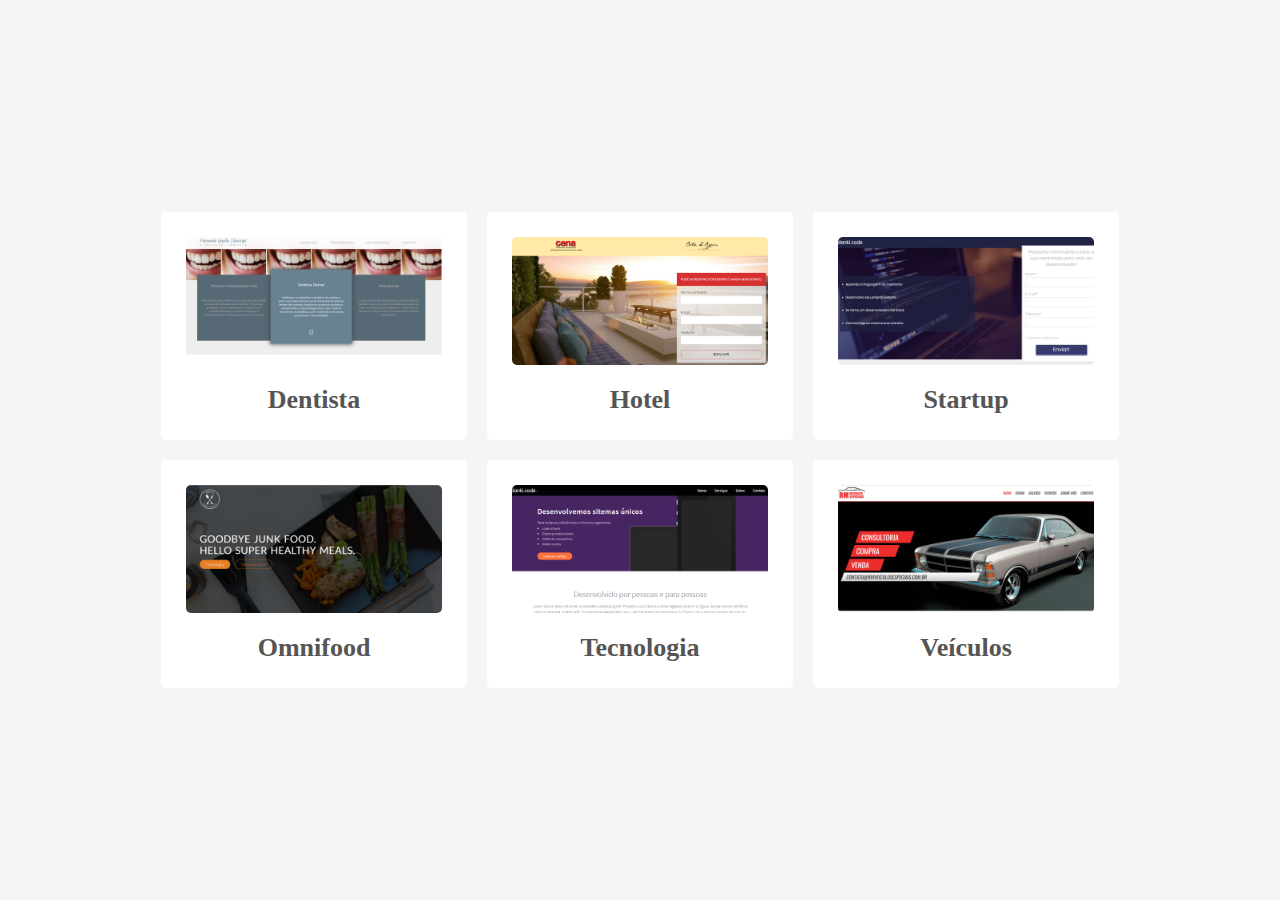
<file: index.html>
<!DOCTYPE html>

<html lang="pt-br">
  <head>
    <title>Static sites by Caio Quirino</title>

    <meta charset="utf-8" />
    <meta name="author" content="Caio Quirino" />
    <meta
      name="viewport"
      content="width=device-width,initial-scale=1.0,maximum-scale=1.0"
    />

    <link href="styles.css" rel="stylesheet" type="text/css" />
    <link rel="shortcut icon" href="html5.ico" />
  </head>

  <body>
    <div class="container">
      <a class="card" href="dentista">
        <div class="thumbnail" id="dentista_thumb"></div>
        <h2>Dentista</h2>
      </a>
      <a class="card" href="hotel">
        <div class="thumbnail" id="hotel_thumb"></div>
        <h2>Hotel</h2>
      </a>
      <a class="card" href="startup">
        <div class="thumbnail" id="startup_thumb"></div>
        <h2>Startup</h2>
      </a>
      <a class="card" href="omnifood">
        <div class="thumbnail" id="omnifood_thumb"></div>
        <h2>Omnifood</h2>
      </a>
      <a class="card" href="tecnologia">
        <div class="thumbnail" id="tecnologia_thumb"></div>
        <h2>Tecnologia</h2>
      </a>
      <a class="card" href="veículos">
        <div class="thumbnail" id="veiculos_thumb"></div>
        <h2>Veículos</h2>
      </a>
    </div>
  </body>
</html>
</file>
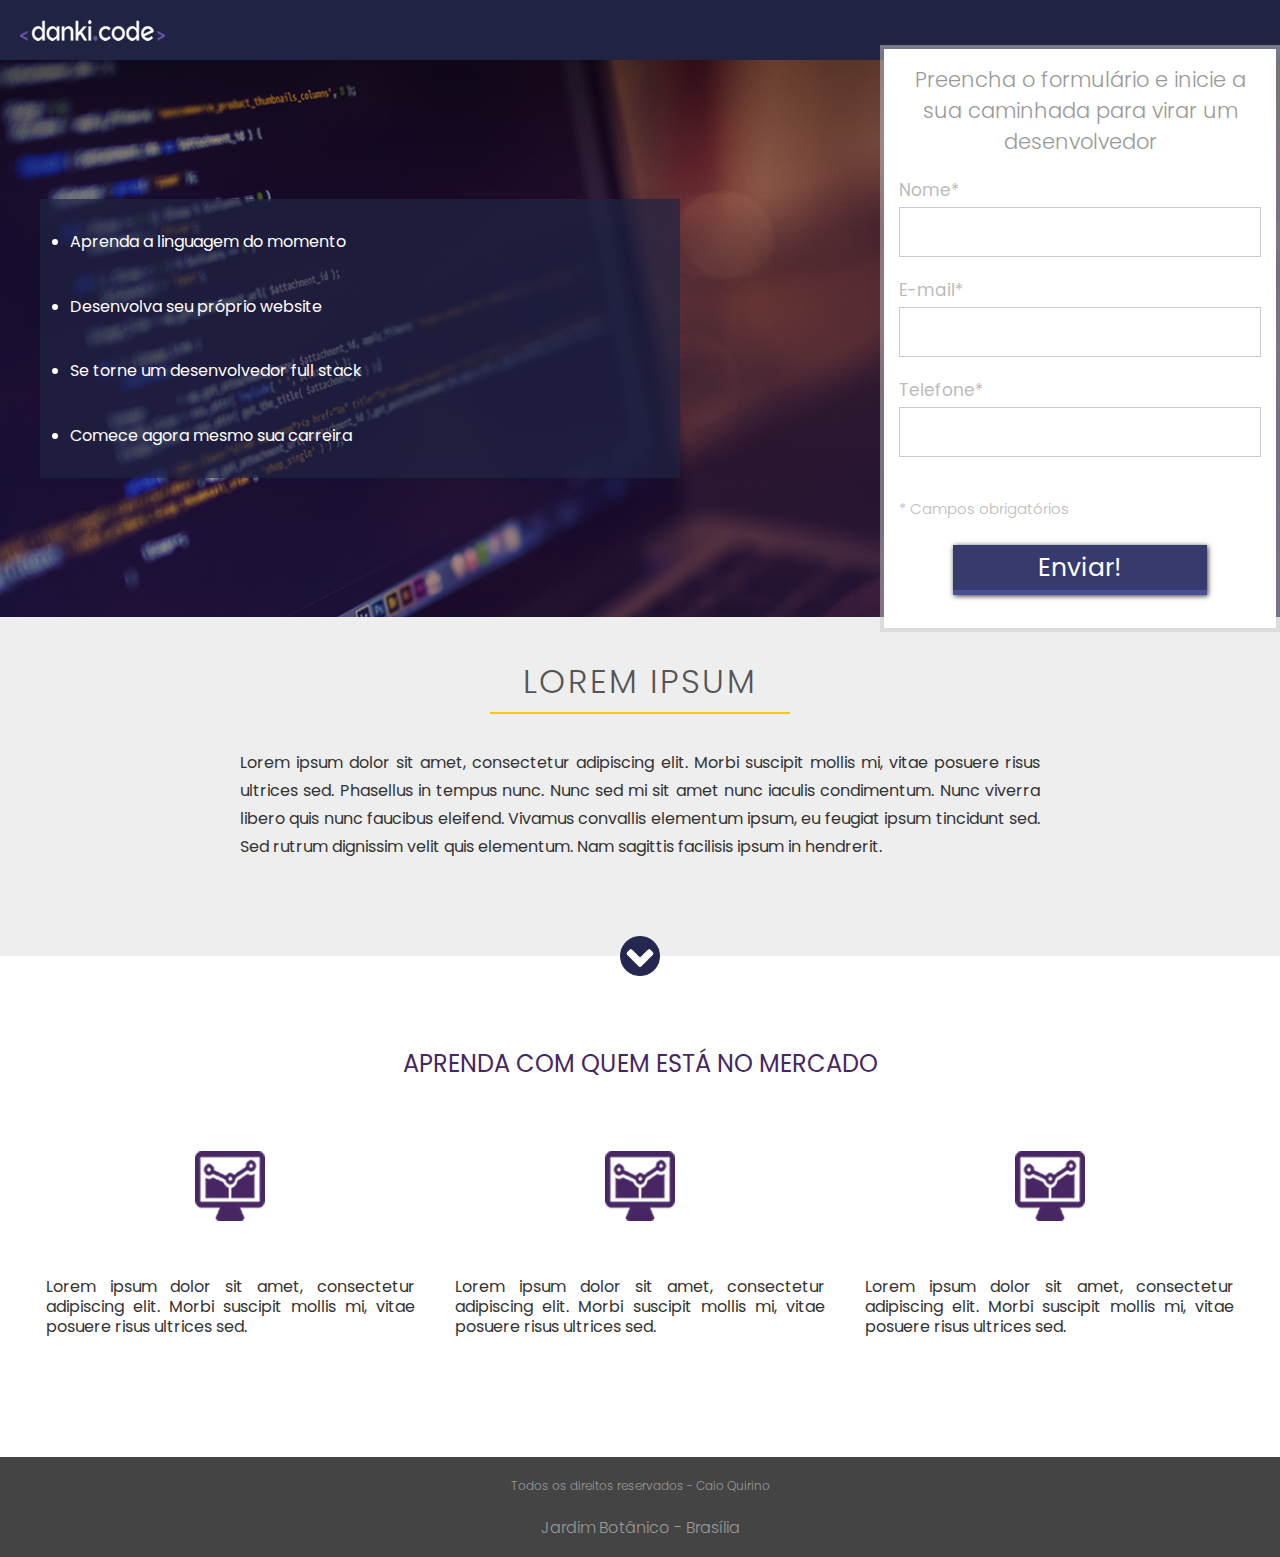
<file: Projeto_01/index.html>
<!DOCTYPE html>

<html>

<head>
    <meta charset='utf-8'>
    <meta name='viewport' content='width=device-width, initial-scale=1.0, maximum-scale=1.0'>
    <link href='css/style.css' type='text/css' rel='stylesheet'>
    <link href="https://fonts.googleapis.com/css?family=Poppins:300,400,700" rel="stylesheet">
    <title>Landing Page</title>
</head>

<body>
    <header class='header'>
        <img src='images/logo.png'>
    </header><!--header-->

    <div class='container__banner'>
        <div class='container__list'>
            <ul class='list'>
                <li>Aprenda a linguagem do momento</li>
                <li>Desenvolva seu próprio website</li>
                <li>Se torne um desenvolvedor full stack</li>
                <li>Comece agora mesmo sua carreira</li>
            </ul>
        </div><!--container__list-->
        <div class='form'>
            <h2> Preencha o formulário e inicie a sua caminhada para virar um desenvolvedor</h2>
            <form>
                <div class='input__container'>
                    <label for='nome'>Nome*</label>
                    <input type='text' id='nome' name='nome'>
                </div><!--input__container-->
                <div class='input__container'>
                    <label for='email'>E-mail*</label>
                    <input type='email' id='email' name='email'>
                </div><!--input__container-->
                <div class='input__container'>
                    <label for='telefone'>Telefone*</label>
                    <input type='text' id='telefone' name='telefone'>
                </div><!--input__container-->
                <p class='warning'>* Campos obrigatórios</p>
                <div class='submit__container'>
                    <input type='submit' name='acao' value='Enviar!'>
                </div><!--submit__container-->
            </form>
        </div><!--form-->
    </div><!--container__banner-->

    <div class='container__2'>
        <h2>Lorem ipsum</h2>
        <p>Lorem ipsum dolor sit amet, consectetur adipiscing elit. Morbi suscipit mollis mi, vitae posuere risus ultrices sed. Phasellus in tempus nunc. Nunc sed mi sit amet nunc iaculis condimentum. Nunc viverra libero quis nunc faucibus eleifend. Vivamus convallis elementum ipsum, eu feugiat ipsum tincidunt sed. Sed rutrum dignissim velit quis elementum. Nam sagittis facilisis ipsum in hendrerit.</p>
        <div class='arrow'></div>
    </div><!--container__2-->

    <div class='section__1'>
        <h2>Aprenda com quem está no mercado</h2>
        <div class='container__section'>
            <div class='container__section--single'>
                <div><img src='images/icon.png'></div>
                <div class='single__text'>
                    <h3>Lorem ipsum</h3>
                    <p>Lorem ipsum dolor sit amet, consectetur adipiscing elit. Morbi suscipit mollis mi, vitae posuere risus ultrices sed.</p>
                </div><!--single__text-->
            </div><!--container__section--single-->
            <div class='container__section--single'>
                <div><img src='images/icon.png'></div>
                <div class='single__text'>
                    <h3>Lorem ipsum</h3>
                    <p>Lorem ipsum dolor sit amet, consectetur adipiscing elit. Morbi suscipit mollis mi, vitae posuere risus ultrices sed.</p>
                </div><!--single__text-->
            </div><!--container__section--single-->
            <div class='container__section--single'>
                <div><img src='images/icon.png'></div>
                <div class='single__text'>
                    <h3>Lorem ipsum</h3>
                    <p>Lorem ipsum dolor sit amet, consectetur adipiscing elit. Morbi suscipit mollis mi, vitae posuere risus ultrices sed.</p>
                </div><!--single__text-->
            </div><!--container__section--single-->

        </div><!--container__section-->
    </div><!--section__1-->

    <footer>
        <div class='center'>
            <p>Todos os direitos reservados - Caio Quirino</p>
            <p>Jardim Botânico - Brasília</p>
        </div><!--center-->
    </footer>

    <script>
        document.querySelectorAll('.container__section--single').forEach(el => {
            el.addEventListener('mouseover', () => {
                el.childNodes[3].childNodes[1].classList.add('select');
            });
            el.addEventListener('mouseleave', () => {
                el.childNodes[3].childNodes[1].classList.remove('select');
            });
        });
    </script>

</body>

</html>
</file>
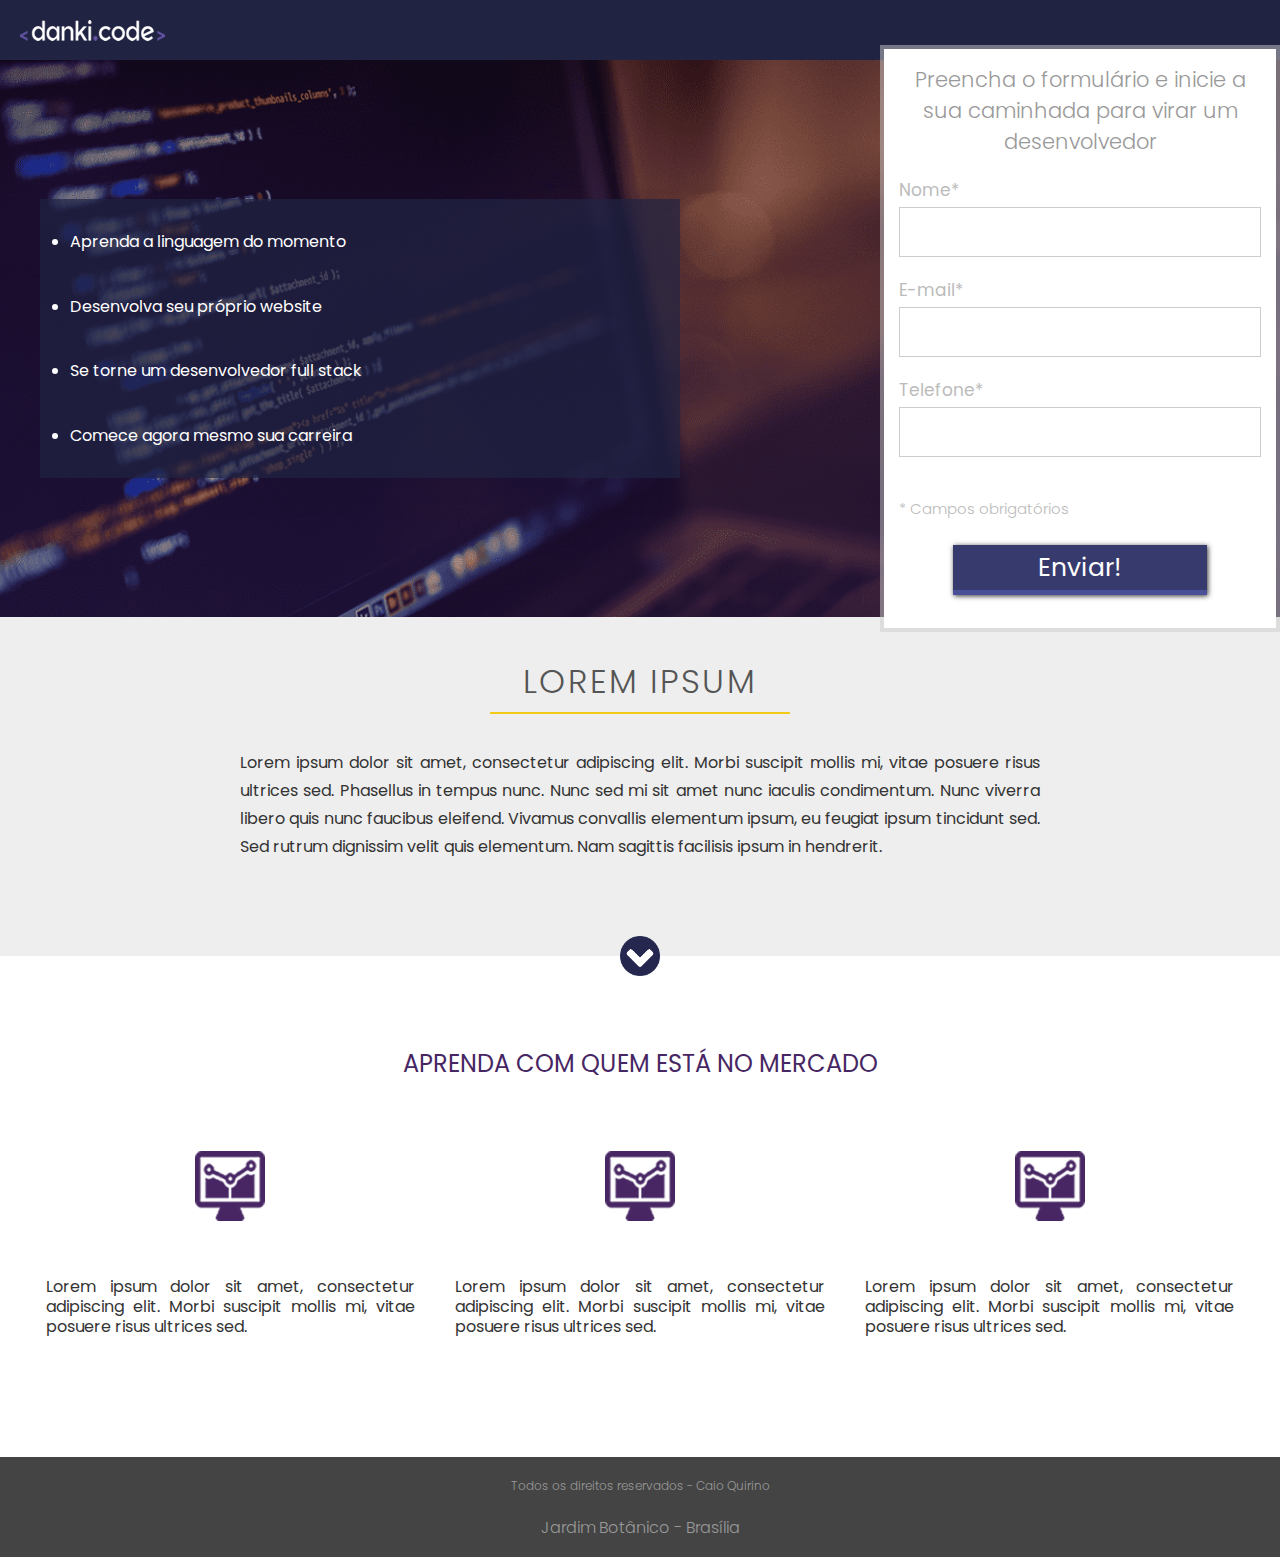
<file: Startup/index.html>
<!DOCTYPE html>

<html>
  <head>
    <title>Startup</title>
    <meta charset="utf-8" />
    <meta
      name="viewport"
      content="width=device-width, initial-scale=1.0, maximum-scale=1.0"
    />
    <link href="css/style.css" type="text/css" rel="stylesheet" />
    <link
      href="https://fonts.googleapis.com/css?family=Poppins:300,400,700"
      rel="stylesheet"
    />
    <link rel="shortcut icon" href="images/danki_code.ico" />
  </head>

  <body>
    <header class="header">
      <img src="images/logo.png" />
    </header>
    <!--header-->

    <div class="container__banner">
      <div class="container__list">
        <ul class="list">
          <li>Aprenda a linguagem do momento</li>
          <li>Desenvolva seu próprio website</li>
          <li>Se torne um desenvolvedor full stack</li>
          <li>Comece agora mesmo sua carreira</li>
        </ul>
      </div>
      <!--container__list-->
      <div class="form">
        <h2>
          Preencha o formulário e inicie a sua caminhada para virar um
          desenvolvedor
        </h2>
        <form>
          <div class="input__container">
            <label for="nome">Nome*</label>
            <input type="text" id="nome" name="nome" />
          </div>
          <!--input__container-->
          <div class="input__container">
            <label for="email">E-mail*</label>
            <input type="email" id="email" name="email" />
          </div>
          <!--input__container-->
          <div class="input__container">
            <label for="telefone">Telefone*</label>
            <input type="text" id="telefone" name="telefone" />
          </div>
          <!--input__container-->
          <p class="warning">* Campos obrigatórios</p>
          <div class="submit__container">
            <input type="submit" name="acao" value="Enviar!" />
          </div>
          <!--submit__container-->
        </form>
      </div>
      <!--form-->
    </div>
    <!--container__banner-->

    <div class="container__2">
      <h2>Lorem ipsum</h2>
      <p>
        Lorem ipsum dolor sit amet, consectetur adipiscing elit. Morbi suscipit
        mollis mi, vitae posuere risus ultrices sed. Phasellus in tempus nunc.
        Nunc sed mi sit amet nunc iaculis condimentum. Nunc viverra libero quis
        nunc faucibus eleifend. Vivamus convallis elementum ipsum, eu feugiat
        ipsum tincidunt sed. Sed rutrum dignissim velit quis elementum. Nam
        sagittis facilisis ipsum in hendrerit.
      </p>
      <div class="arrow"></div>
    </div>
    <!--container__2-->

    <div class="section__1">
      <h2>Aprenda com quem está no mercado</h2>
      <div class="container__section">
        <div class="container__section--single">
          <div><img src="images/icon.png" /></div>
          <div class="single__text">
            <h3>Lorem ipsum</h3>
            <p>
              Lorem ipsum dolor sit amet, consectetur adipiscing elit. Morbi
              suscipit mollis mi, vitae posuere risus ultrices sed.
            </p>
          </div>
          <!--single__text-->
        </div>
        <!--container__section--single-->
        <div class="container__section--single">
          <div><img src="images/icon.png" /></div>
          <div class="single__text">
            <h3>Lorem ipsum</h3>
            <p>
              Lorem ipsum dolor sit amet, consectetur adipiscing elit. Morbi
              suscipit mollis mi, vitae posuere risus ultrices sed.
            </p>
          </div>
          <!--single__text-->
        </div>
        <!--container__section--single-->
        <div class="container__section--single">
          <div><img src="images/icon.png" /></div>
          <div class="single__text">
            <h3>Lorem ipsum</h3>
            <p>
              Lorem ipsum dolor sit amet, consectetur adipiscing elit. Morbi
              suscipit mollis mi, vitae posuere risus ultrices sed.
            </p>
          </div>
          <!--single__text-->
        </div>
        <!--container__section--single-->
      </div>
      <!--container__section-->
    </div>
    <!--section__1-->

    <footer>
      <div class="center">
        <p>Todos os direitos reservados - Caio Quirino</p>
        <p>Jardim Botânico - Brasília</p>
      </div>
      <!--center-->
    </footer>

    <script>
      document.querySelectorAll(".container__section--single").forEach(el => {
        el.addEventListener("mouseover", () => {
          el.childNodes[3].childNodes[1].classList.add("select");
        });
        el.addEventListener("mouseleave", () => {
          el.childNodes[3].childNodes[1].classList.remove("select");
        });
      });
    </script>
  </body>
</html>
</file>
<file: styles.css>
* {
  padding: 0;
  margin: 0;
  box-sizing: border-box;
}

a {
  text-decoration: none;
  color: inherit;
}

.container {
  height: 100vh;
  width: 100vw;
  display: flex;
  flex-wrap: wrap;
  align-content: center;
  justify-content: center;
  padding: 40px;

  background: #f5f5f5;
}

.card {
  display: flex;
  flex-direction: column;
  align-items: center;
  padding: 25px;
  margin: 10px;

  background: #fff;
  border-radius: 5px;
  transition: all 0.3s;
}

.card:hover {
  opacity: 0.9;
}

.card .thumbnail {
  height: 128px;
  width: 256px;
  border-radius: 5px;
  background-size: cover;
  background-position: center;
  background-repeat: no-repeat;
}

#dentista_thumb {
  background-image: url("dentista/imagens/dentista_thumb.png");
}
#hotel_thumb {
  background-image: url("hotel/imagens/hotel_thumb.png");
}
#startup_thumb {
  background-image: url("startup/images/startup_thumb.png");
}
#omnifood_thumb {
  background-image: url("omnifood/resources/img/omnifood_thumb.png");
}
#tecnologia_thumb {
  background-image: url("tecnologia/imagens/tecnologia_thumb.png");
}
#veiculos_thumb {
  background-image: url("veículos/images/veiculos_thumb.png");
}

.card h2 {
  font-size: 26px;
  color: #555;
  margin-top: 20px;
}
</file>
<file: Projeto_01/css/style.css>
* {
    margin: 0;
    padding: 0;
    box-sizing: border-box;
    font-family: Poppins, sans-serif;
}

html, body {
    height: 100%;
}

.center {
    width: 100%;
    margin: 0 auto;
    max-width: 1280px;
}

.header {
    width: 100%;
    height: 60px;
    background-color: #212343;
    display: flex;
    align-items: center;
}

.header img {
    margin: auto 20px;
}

.container__banner {
    display: flex;
    justify-content: space-between;
    align-items: center;
    height: 557px;
    background-image: url('../images/header_bg.png');
    background-size: cover;
    background-position: center;
    background-attachment: fixed;
}

.form {
    width: 400px;
    height: calc(100% + 30px);
    background-color: white;
    border: 4px solid rgba(204, 204, 204, 0.5);
    padding: 15px;
    background-clip: padding-box;
    z-index: 10;
}

.form > h2 {
    font-size: 21px;
    font-weight: 300;
    color: #999999;
    text-align: center;
}

.input__container {
    margin-top: 20px;
    display: flex;
    flex-direction: column;
}

.input__container > label{
    color: #bbbbbb;
    font-size: 17px;
}

.input__container > input {
    font-size: 110%;
    color: #333;
    height: 50px;
    padding: 0 10px;
    border: 1px solid #ccc;
    margin-top: 4px;
}

.inpu__container > input:focus {
    outline: none;
}

.form  p {
    color: #bbbbbb;
    font-size: 15px;
    font-weight: 300;
    margin-top: 40px;
}

.submit__container {
    text-align: center;
}

input[type=submit] {
    width: 70%;
    height: 50px;
    background-color: #363a6d;
    color: white;
    font-size: 25px;
    box-shadow: 1px 1px 5px #333;
    border: none;
    border-bottom: 5px solid #4a5097;
    cursor: pointer;
    margin-top: 25px;
    transition: border-bottom 0.3s;
}

input[type='submit']:hover {
    border-bottom: 5px solid rgb(243, 203, 23);
}

.container__list {
    width: 50%;
    min-width: 400px;
    height: 50%;
    background-color: rgba(33, 35, 67, 0.7);
    margin-left: 40px;
    padding: 30px;
}

.list {
    height: 100%;
    display: flex;
    flex-direction: column;
    justify-content: space-between;
}
.list li{
    color: white;
}

.container__2 {
    background-color: #eee;
    padding: 40px 2%;
    text-align: center;
}

.container__2 h2 {
    font-weight: 300;
    font-size: 33px;
    letter-spacing: 2px;
    color: #555;
    text-transform: uppercase;
}

.container__2 h2:after {
    display: block;
    height: 2px;
    background-color: rgb(243, 203, 23);
    content: '';
    width: 300px;
    margin: 0 auto;
    margin-top: 5px;
    margin-bottom: 20px;
}

.container__2 p {
    text-align: justify;
    line-height: 28px;
    max-width: 800px;
    width: 95%;
    margin: 15px 0;
    color: #333;
    display: inline-block;
}

.arrow {
    width: 40px;
    height: 40px;
    background-image: url('../images/arrow.png');
    background-size: 100% 100%;
    position: relative;
    top: 60px;
    left: 50%;
    margin-left: -20px;
}

.section__1 {
    padding: 90px 2%;
}

.section__1 h2 {
    text-align: center;
    font-weight: normal;
    color: #462663;
    text-transform: uppercase;
    margin-bottom: 50px;
}

.section__1 h3 {
    text-align: center;
    letter-spacing: 1.5px;
    color: #462663;
    text-transform: uppercase;
    margin-bottom: 10px;
    transform: scaleX(0);
    transition: transform 0.5s;
}

.section__1 .select {
    transform: scaleX(1);
}

.section__1 p {
    text-align: justify;
    line-height: 20px;
    color: #333;
    margin-bottom: 10px;
}

.container__section {
    margin-top: 40px;
    text-align: center;
    display: flex;
}

.container__section--single {
    padding: 20px;
}

.container__section--single img {
    height: 70px;
    margin-bottom: 10px;
}

footer {
    height: 100px;
    background-color: #444;
    text-align: center;
}

footer p {
    font-size: 12px;
    font-weight: 300;
    padding-top: 20px;
    color: #999
}

footer p:nth-of-Type(2) {
    font-size: 16px;
}

@media screen and (max-width: 1024px) {
    .header {
        justify-content: center;
    }
    
    .container__banner {
        height: auto;
        flex-direction: column;
    }

    .form {
        width: 60%;
        min-width: 580px;
        height: 100%;
        margin-bottom: 10px;
    }

    .container__list {
        margin: 15px;
        width: 60%;
        min-width: 480px;
        height: 150px;
        background-color: rgba(33, 35, 67, 0.7);
        padding: 15px;
        display: flex;
        justify-content: center;
    }
    
    .list {
        height: 100%;
        display: flex;
        flex-direction: column;
        justify-content: space-between;
    }

    .input__container label {
        text-align: center;
    }
    .input__container input {
        margin: 0 15px;
    }
    input[type='submit'] {
        width: 40%;
    }
}

@media screen and (max-width: 700px) {
    .header {
        width: 100%;
        height: 35px;
        background-color: #212343;
        display: flex;
        align-items: center;
    }
    
    .header img {
        height: 40%;
        margin: auto 10px;
    }

    .form {
        width: 95%;
        min-width: 0;
        height: 100%;
        margin-bottom: 10px;
    }

    .form h2 {
        font-size: 100%;
    }

    .input__container label {
        font-size: 80%;
    }

    .input__container > input {
        height: 33px;
    }

    .form p {
        font-size: 80%;
        margin-top: 20px;
    }

    input[type='submit'] {
        height: 30px;
        font-size: 100%;
    }
    .container__list {
        margin: 15px;
        width: 95%;
        min-width: 0;
        font-size: 90%;
        height: 150px;
        background-color: rgba(33, 35, 67, 0.7);
        padding: 15px;
        display: flex;
        justify-content: center;
    }

    .container__list ul {
        padding: 0 15px;
        width: 100%;
        display: flex;
        justify-content: space-between;
    }

    .container__list ul li {
        
    }

    .container__2 h2 {
        font-size: 150%;
        letter-spacing: 1.5px;
    }

    .container__2 p {
        line-height: 25px;
        width: 95%;
        margin: 15px 0;
        font-size: 90%;
    }

    .container__2 h2:after {
        height: 1.5px;
        width: 200px;
        margin-top: 3px;
        margin-bottom: 10px;
    }

    .section__1 {
        padding: 60px 2%;
    }
    
    .section__1 h2 {
        margin-bottom: 35px;
        font-size: 130%;
    }
    
    .section__1 h3 {
        letter-spacing: 1px;
        font-size: 105%;
    }
    
    .section__1 p {
        font-size: 85%;
        margin: 0 5%;
    }
    
    .container__section {
        margin-top: 40px;
        text-align: center;
        display: flex;
        flex-direction: column;
    }
    
    .container__section--single {
        padding: 2%;
    }
    
    .container__section--single img {
        height: 50px;
        margin-bottom: 10px;
    }
}
</file>
<file: Startup/css/style.css>
* {
  margin: 0;
  padding: 0;
  box-sizing: border-box;
  font-family: Poppins, sans-serif;
}

html,
body {
  height: 100%;
}

.center {
  width: 100%;
  margin: 0 auto;
  max-width: 1280px;
}

.header {
  width: 100%;
  height: 60px;
  background-color: #212343;
  display: flex;
  align-items: center;
}

.header img {
  margin: auto 20px;
}

.container__banner {
  display: flex;
  justify-content: space-between;
  align-items: center;
  height: 557px;
  background-image: url("../images/header_bg.png");
  background-size: cover;
  background-position: center;
  background-attachment: fixed;
}

.form {
  width: 400px;
  height: calc(100% + 30px);
  background-color: white;
  border: 4px solid rgba(204, 204, 204, 0.5);
  padding: 15px;
  background-clip: padding-box;
  z-index: 10;
}

.form > h2 {
  font-size: 21px;
  font-weight: 300;
  color: #999999;
  text-align: center;
}

.input__container {
  margin-top: 20px;
  display: flex;
  flex-direction: column;
}

.input__container > label {
  color: #bbbbbb;
  font-size: 17px;
}

.input__container > input {
  font-size: 110%;
  color: #333;
  height: 50px;
  padding: 0 10px;
  border: 1px solid #ccc;
  margin-top: 4px;
}

.inpu__container > input:focus {
  outline: none;
}

.form p {
  color: #bbbbbb;
  font-size: 15px;
  font-weight: 300;
  margin-top: 40px;
}

.submit__container {
  text-align: center;
}

input[type="submit"] {
  width: 70%;
  height: 50px;
  background-color: #363a6d;
  color: white;
  font-size: 25px;
  box-shadow: 1px 1px 5px #333;
  border: none;
  border-bottom: 5px solid #4a5097;
  cursor: pointer;
  margin-top: 25px;
  transition: border-bottom 0.3s;
}

input[type="submit"]:hover {
  border-bottom: 5px solid rgb(243, 203, 23);
}

.container__list {
  width: 50%;
  min-width: 400px;
  height: 50%;
  background-color: rgba(33, 35, 67, 0.7);
  margin-left: 40px;
  padding: 30px;
}

.list {
  height: 100%;
  display: flex;
  flex-direction: column;
  justify-content: space-between;
}
.list li {
  color: white;
}

.container__2 {
  background-color: #eee;
  padding: 40px 2%;
  text-align: center;
}

.container__2 h2 {
  font-weight: 300;
  font-size: 33px;
  letter-spacing: 2px;
  color: #555;
  text-transform: uppercase;
}

.container__2 h2:after {
  display: block;
  height: 2px;
  background-color: rgb(243, 203, 23);
  content: "";
  width: 300px;
  margin: 0 auto;
  margin-top: 5px;
  margin-bottom: 20px;
}

.container__2 p {
  text-align: justify;
  line-height: 28px;
  max-width: 800px;
  width: 95%;
  margin: 15px 0;
  color: #333;
  display: inline-block;
}

.arrow {
  width: 40px;
  height: 40px;
  background-image: url("../images/arrow.png");
  background-size: 100% 100%;
  position: relative;
  top: 60px;
  left: 50%;
  margin-left: -20px;
}

.section__1 {
  padding: 90px 2%;
}

.section__1 h2 {
  text-align: center;
  font-weight: normal;
  color: #462663;
  text-transform: uppercase;
  margin-bottom: 50px;
}

.section__1 h3 {
  text-align: center;
  letter-spacing: 1.5px;
  color: #462663;
  text-transform: uppercase;
  margin-bottom: 10px;
  opacity: 0;
  transition: all 0.2s;
}

.section__1 .select {
  opacity: 1;
}

.section__1 p {
  text-align: justify;
  line-height: 20px;
  color: #333;
  margin-bottom: 10px;
}

.container__section {
  margin-top: 40px;
  text-align: center;
  display: flex;
}

.container__section--single {
  padding: 20px;
}

.container__section--single img {
  height: 70px;
  margin-bottom: 10px;
}

footer {
  height: 100px;
  background-color: #444;
  text-align: center;
}

footer p {
  font-size: 12px;
  font-weight: 300;
  padding-top: 20px;
  color: #999;
}

footer p:nth-of-type(2) {
  font-size: 16px;
}

@media screen and (max-width: 1024px) {
  .header {
    justify-content: center;
  }

  .container__banner {
    height: auto;
    flex-direction: column;
  }

  .form {
    width: 60%;
    min-width: 580px;
    height: 100%;
    margin-bottom: 10px;
  }

  .container__list {
    margin: 15px;
    width: 60%;
    min-width: 480px;
    height: 150px;
    background-color: rgba(33, 35, 67, 0.7);
    padding: 15px;
    display: flex;
    justify-content: center;
  }

  .list {
    height: 100%;
    display: flex;
    flex-direction: column;
    justify-content: space-between;
  }

  .input__container label {
    text-align: center;
  }
  .input__container input {
    margin: 0 15px;
  }
  input[type="submit"] {
    width: 40%;
  }
}

@media screen and (max-width: 700px) {
  .header {
    width: 100%;
    height: 35px;
    background-color: #212343;
    display: flex;
    align-items: center;
  }

  .header img {
    height: 40%;
    margin: auto 10px;
  }

  .form {
    width: 95%;
    min-width: 0;
    height: 100%;
    margin-bottom: 10px;
  }

  .form h2 {
    font-size: 100%;
  }

  .input__container label {
    font-size: 80%;
  }

  .input__container > input {
    height: 33px;
  }

  .form p {
    font-size: 80%;
    margin-top: 20px;
  }

  input[type="submit"] {
    height: 30px;
    font-size: 100%;
  }
  .container__list {
    margin: 15px;
    width: 95%;
    min-width: 0;
    font-size: 90%;
    height: 150px;
    background-color: rgba(33, 35, 67, 0.7);
    padding: 15px;
    display: flex;
    justify-content: center;
  }

  .container__list ul {
    padding: 0 15px;
    width: 100%;
    display: flex;
    justify-content: space-between;
  }

  .container__list ul li {
  }

  .container__2 h2 {
    font-size: 150%;
    letter-spacing: 1.5px;
  }

  .container__2 p {
    line-height: 25px;
    width: 95%;
    margin: 15px 0;
    font-size: 90%;
  }

  .container__2 h2:after {
    height: 1.5px;
    width: 200px;
    margin-top: 3px;
    margin-bottom: 10px;
  }

  .section__1 {
    padding: 60px 2%;
  }

  .section__1 h2 {
    margin-bottom: 35px;
    font-size: 130%;
  }

  .section__1 h3 {
    letter-spacing: 1px;
    font-size: 105%;
  }

  .section__1 p {
    font-size: 85%;
    margin: 0 5%;
  }

  .container__section {
    margin-top: 40px;
    text-align: center;
    display: flex;
    flex-direction: column;
  }

  .container__section--single {
    padding: 2%;
  }

  .container__section--single img {
    height: 50px;
    margin-bottom: 10px;
  }
}
</file>
